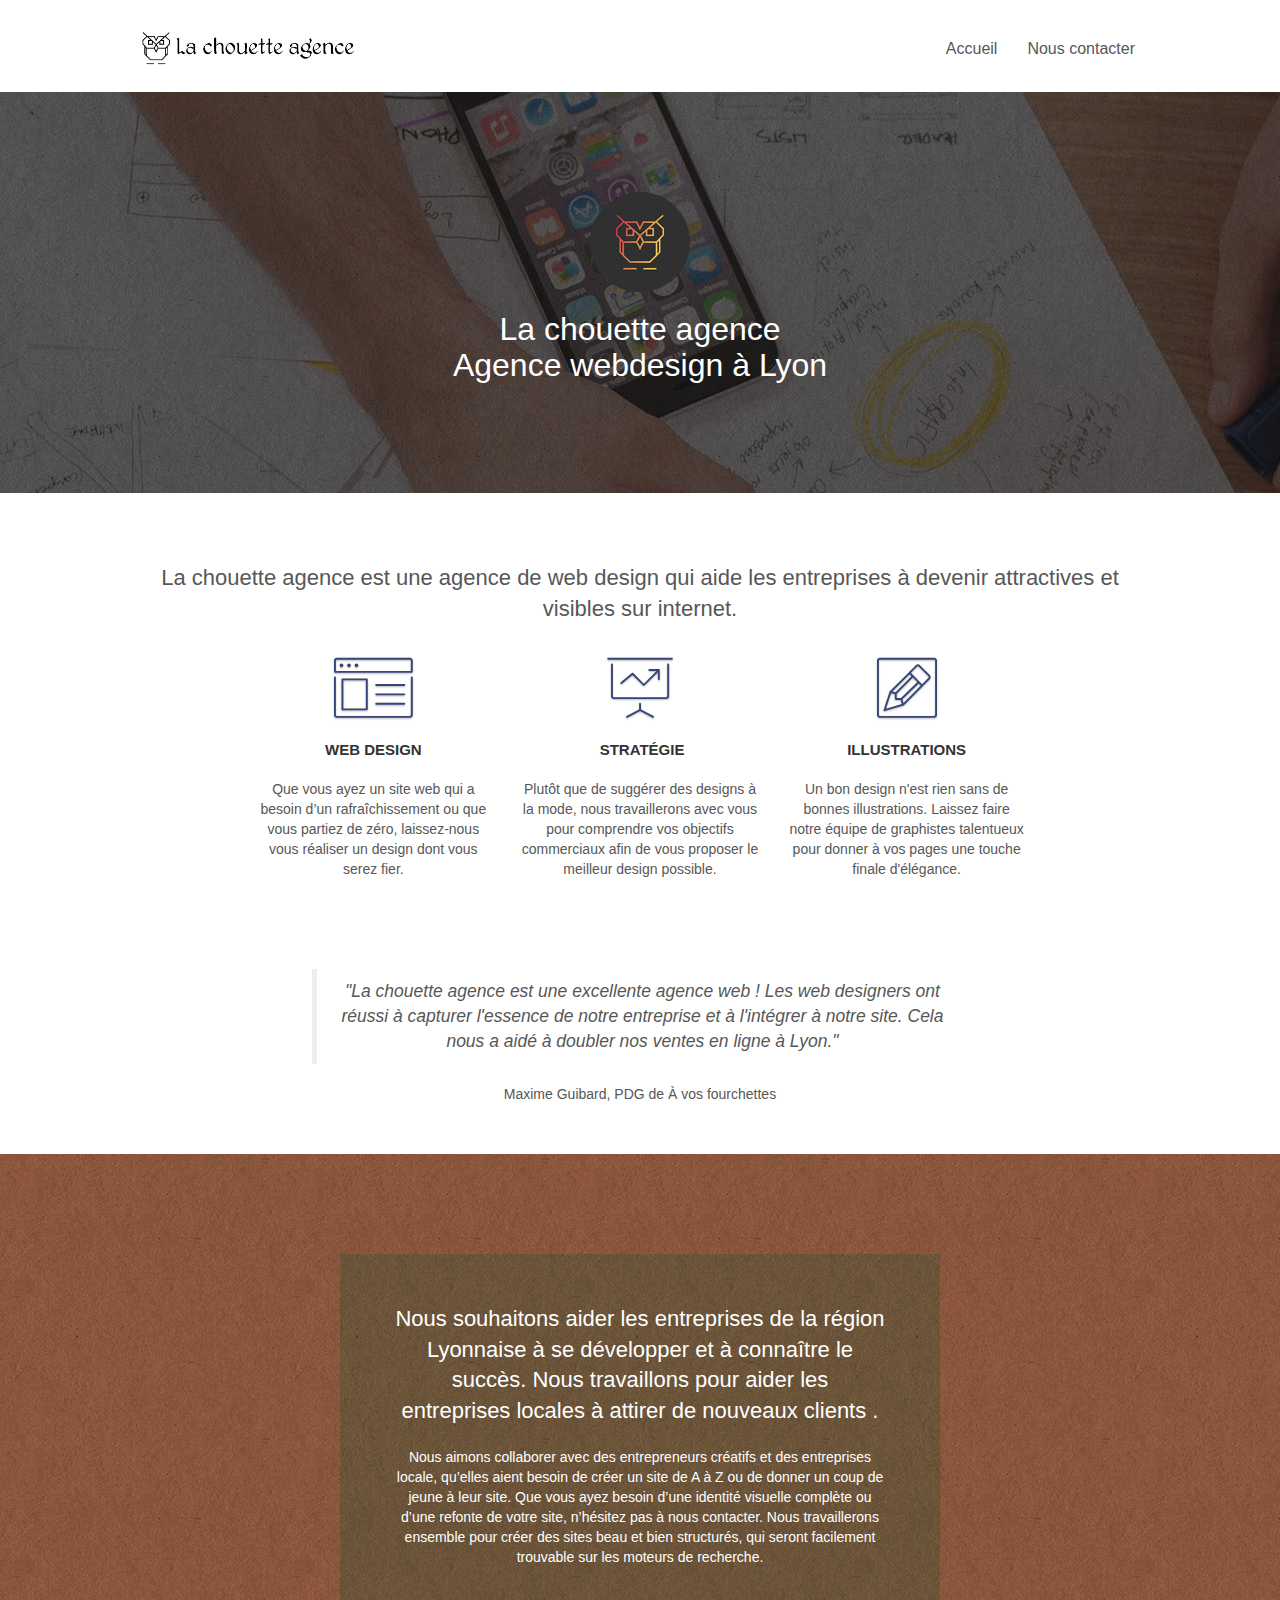
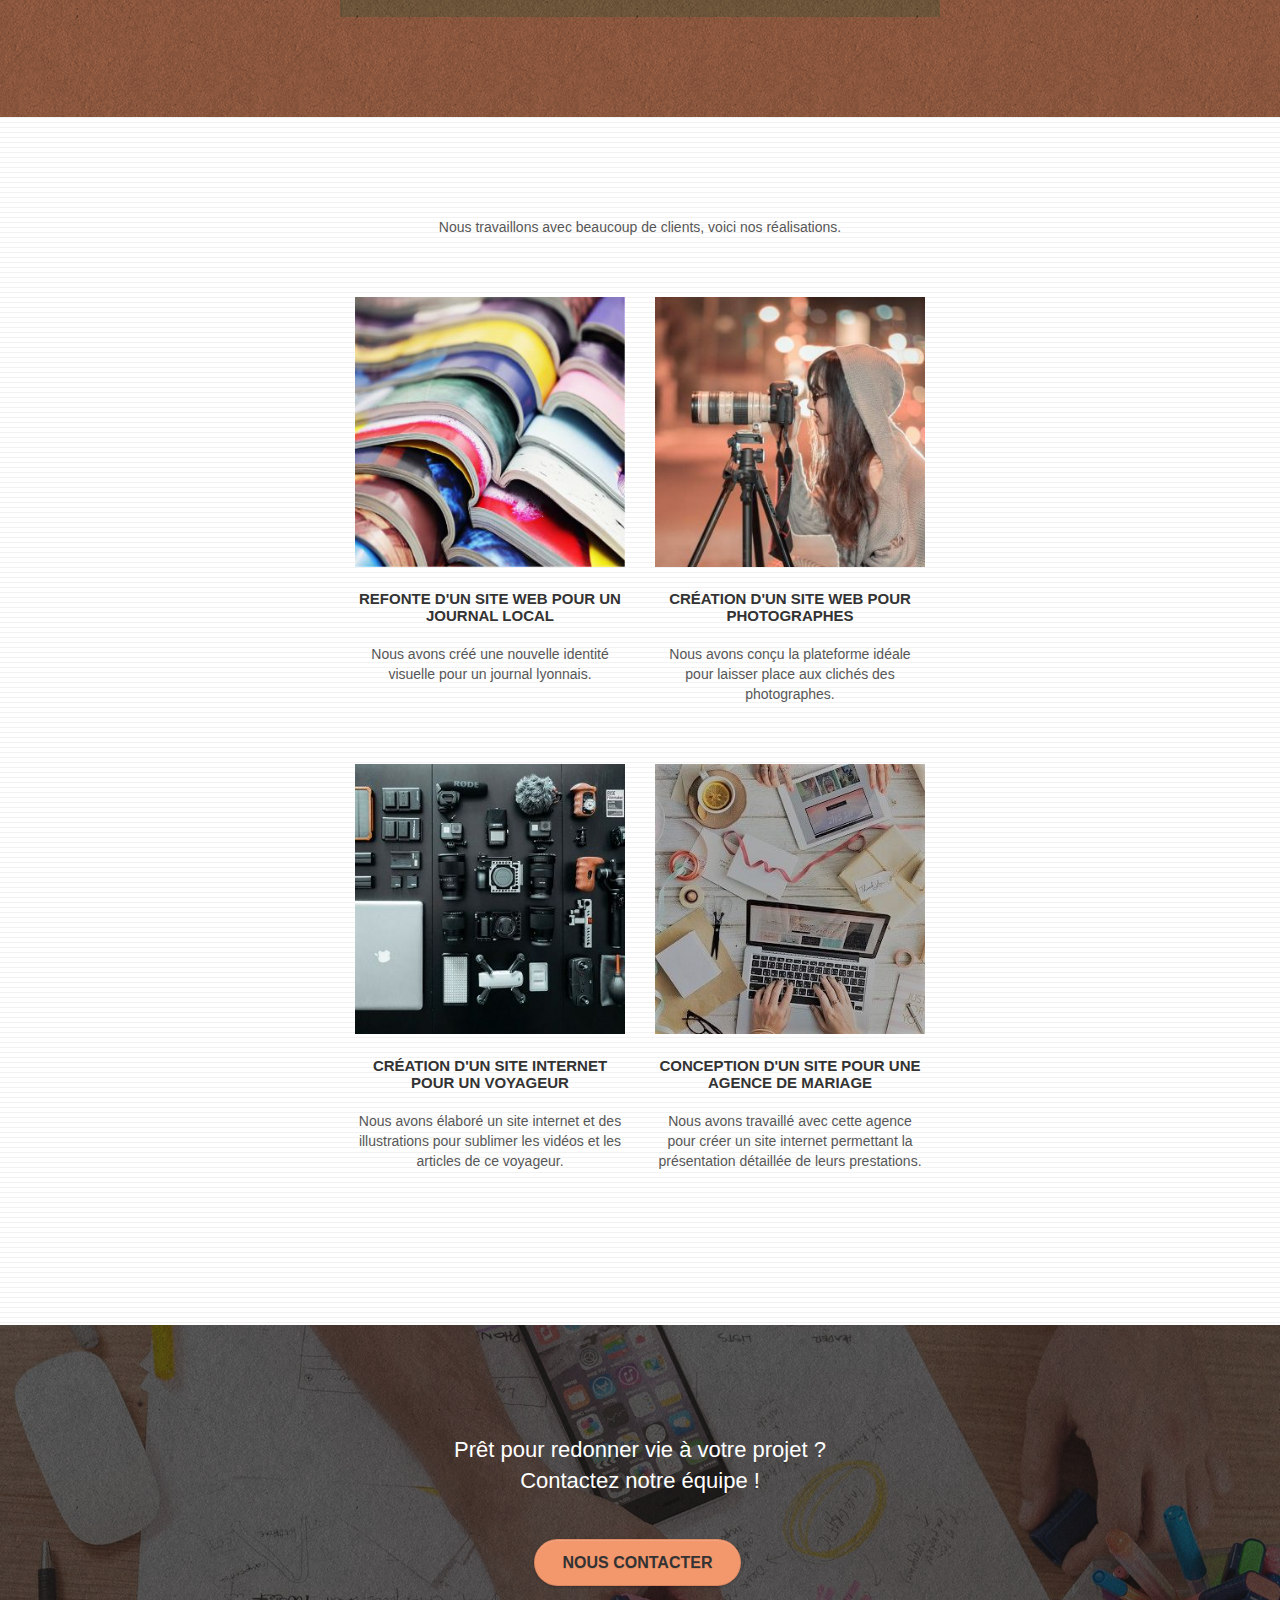
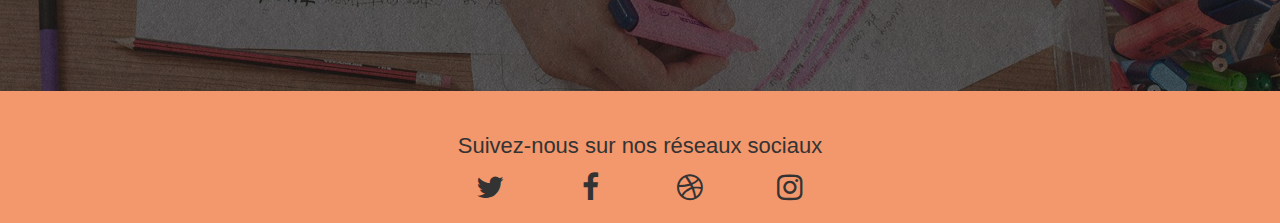
<file: index.html>
<!doctype html>



<html lang="fr-fr">
	<head>
		<meta charset="utf-8">
		<meta name="description" content="La chouette agence est une entreprise de webdesign basé à Lyon qui est spécialisé aussi bien dans la la refonte que la conception de site web. Elle permet également aux entreprises d'améliorer leurs attractivités et leurs visibilités sur internet en améliorant leur référencement Google.">
		<meta name="viewport" content="width=device-width, initial-scale=1.0, viewport-fit=cover">

		<title>La Chouette Agence – Agence webdesign à Lyon</title>
		<link rel="shortcut icon" type="image/png" href="./img/favicon.jpg">
		
		<link rel="stylesheet" type="text/css" href="./css/bootstrap.css">
		<link rel="stylesheet" type="text/css" href="./css/style.css">
		<link rel="stylesheet" type="text/css" href="./css/font-awesome.css">
		<link rel="stylesheet" type="text/css" href="./css/et-line.css">
		
		
		<script src="./js/jquery-2.1.0.js"></script>
		<script src="./js/bootstrap.js"></script>
		<script src="./js/blocs.js"></script>
		<script src="./js/jquery.touchSwipe.js" defer></script>
		<script src="./js/gmaps.js"></script>


		<!-- Analytics -->
		<!-- Analytics END -->
	</head>

	<body>
		<!-- Principal conteneur -->
		<div class="page-container">
				
			<!-- bloc-0: header-->
			<header class="bloc bgc-white l-bloc " id="bloc-0">
				<div class="container bloc-sm">

					<nav class="navbar row">
						<div class="navbar-header">
							<a class="navbar-brand" href="index.html">
								<img src="img/la-chouette-agence.png" alt="Logo de La chouette agence, agence webdesign à Lyon" height="40" />
							</a>
							<button id="nav-toggle" type="button" class="ui-navbar-toggle navbar-toggle" data-toggle="collapse" data-target=".navbar-1">
								<span class="sr-only">Toggle navigation</span>
								<span class="icon-bar"></span>
								<span class="icon-bar"></span>
								<span class="icon-bar"></span>
							</button>
						</div>
						<div class="collapse navbar-collapse navbar-1 special-dropdown-nav">
							<ul class="site-navigation nav navbar-nav">
								<li>
									<a href="index.html">Accueil</a>
								</li>
								<li>
									<a href="nous-contacter.html">Nous contacter</a>
								</li>
							</ul>
						</div>
					</nav>
				</div>
			</header>
			<!-- bloc-0: header END -->

			<main>
				<!-- bloc-1-presentation -->
				<section class="bloc bgc-dark-slate-blue bg-banniere d-bloc bg-t-edge bloc-bg-texture texture-paper b-parallax" id="bloc-1-hero">
					<div class="container bloc-lg">
						<div class="row tight-width-whitespace">
							<div class="col-sm-12">
								<img src="img/logo.png" class="center-block image-resize-mode" width="100" alt="Logo de La chouette agence, agence webdesign à Lyon" />
								<h1 class="text-center hero-bloc-text tc-white ">
									La chouette agence<br/>Agence webdesign à Lyon
								</h1>
							</div>
						</div>
					</div>
				</section>
				<!-- bloc-1-presentation END -->

				<!-- bloc-2-services -->
				<section class="bloc bgc-white l-bloc" id="bloc-2-services">
					<div class="container bloc-md">
						<div class="row">
							<div class="col-sm-12 text-center">
								<h2>La chouette agence est une agence de web design qui aide les entreprises à devenir attractives et visibles sur internet.</h2>
							</div>
						</div>
						<div class="row voffset-lg med-width-whitespace">
							<div class="col-sm-4">
								<div class="text-center">
									<span class="et-icon-browser sm-shadow icon-dark-slate-blue icons icon-lg"></span>
								</div>
								<h3 class="mg-md text-center">
									Web design
								</h3>
								<p class="text-center ">
									Que vous ayez un site web qui a besoin d&rsquo;un rafraîchissement ou que vous partiez de zéro, laissez-nous vous réaliser un design dont vous serez fier.
								</p>
							</div>
							<div class="col-sm-4">
								<div class="text-center">
									<span class="et-icon-presentation sm-shadow icon-dark-slate-blue icons icon-lg"></span>
								</div>
								<h3 class="mg-md text-center">
									&nbsp;Stratégie
								</h3>
								<p class="text-center ">
									Plutôt que de suggérer des designs à la mode, nous travaillerons avec vous pour comprendre vos objectifs commerciaux afin de vous proposer le meilleur design possible.<br>
								</p>
							</div>
							<div class="col-sm-4">
								<div class="text-center">
									<span class="et-icon-edit sm-shadow icon-dark-slate-blue icons icon-lg"></span>
								</div>
								<h3 class="mg-md text-center">
									Illustrations
								</h3>
								<p class="text-center ">
									Un bon design n'est rien sans de bonnes illustrations. Laissez faire notre équipe de graphistes talentueux pour donner à vos pages une touche finale d'élégance.
								</p>
							</div>
						</div>
						<div class="row voffset-lg voffset">
							<div class="col-xs-12 col-md-8 col-md-offset-2 text-center">
								<figure>
									<blockquote>
										<p>"La chouette agence est une excellente agence web ! Les web designers ont réussi à capturer l'essence de notre entreprise et à l'intégrer à notre site. Cela nous a aidé à doubler nos ventes en ligne à Lyon."</p>
									</blockquote>
									<figcaption>Maxime Guibard, PDG de À vos fourchettes</figcaption>
								</figure>
							</div>
						</div>
					</div>
				</section>
				<!-- bloc-2-services END -->

				<!-- bloc-3-what-i-do -->
				<section class="bloc tc-white bgc-atomic-tangerine bg-presentation d-bloc bloc-bg-texture texture-paper b-parallax" id="bloc-3-what-i-do">
					<div class="container bloc-lg">
						<div class="row tight-width-whitespace black-background">
							<div class="col-sm-12">
								<h2 class="mg-md text-center tc-white">
									Nous souhaitons aider les entreprises de la région Lyonnaise à se développer et à connaître le succès. Nous travaillons pour aider les entreprises locales à attirer de nouveaux clients .<br>
								</h2>
								<p class="text-center white">
									Nous aimons collaborer avec des entrepreneurs créatifs et des entreprises locale, qu’elles aient besoin de créer un site de A à Z ou de donner un coup de jeune à leur site. Que vous ayez besoin d’une identité visuelle complète ou d’une refonte de votre site, n’hésitez pas à nous contacter. Nous travaillerons ensemble pour créer des sites beau et bien structurés, qui seront facilement trouvable sur les moteurs de recherche.
								</p>
							</div>
						</div>
					</div>
				</section>
				<!-- bloc-3-what-i-do END -->

				<!-- bloc-4-portfolio -->
				<section class="bloc bgc-white bg-lines-h2-bg bg-repeat l-bloc" id="bloc-4-portfolio">
					<div class="container bloc-lg">
						<div class="row">
							<div class="col-sm-12 text-center">
								<p>Nous travaillons avec beaucoup de clients, voici nos réalisations.</p>
							</div>
						</div>
						<div class="row tight-width-whitespace portfolio-row">
							<div class="col-sm-6">
								<a href="#" data-lightbox="img/1.jpg" data-gallery-id="gallery-1" data-caption="Refonte d'un site web pour un journal local" data-frame="snapshot-lb">
									<img src="img/1.jpg" alt="Refonte d'un site web pour un journal" class="img-responsive portfolio-thumb" />
								</a>
								<h3 class="mg-md text-center">
									Refonte d'un site web pour un journal local
								</h3>
								<p class="text-center">
									Nous avons créé une nouvelle identité visuelle pour un journal lyonnais.
								</p>
							</div>
							<div class="col-sm-6">
								<a href="#" data-lightbox="img/2.jpg" data-gallery-id="gallery-1" data-caption="Création d'un site web pour photographes" data-frame="snapshot-lb">
									<img src="img/2.jpg" class="img-responsive portfolio-thumb" alt="Création d'un site web pour photographes" />
								</a>
								<h3 class="mg-md text-center">
									Création d'un site web pour photographes
								</h3>
								<p class="text-center">
									Nous avons conçu la plateforme idéale pour laisser place aux clichés des photographes.
								</p>
							</div>
						</div>
						<div class="row tight-width-whitespace portfolio-row">
							<div class="col-sm-6">
								<a href="#" data-lightbox="img/3.jpg" data-gallery-id="gallery-1" data-caption="Création d'un site internet pour un voyageur" data-frame="snapshot-lb">
									<img src="img/3.jpg" class="img-responsive portfolio-thumb" alt="Création d'un site web pour voyageur"/>
								</a>
								<h3 class="mg-md text-center">
									Création d'un site internet pour un voyageur
								</h3>
								<p class="text-center">
									Nous avons élaboré un site internet et des illustrations pour sublimer les vidéos et les articles de ce voyageur.
								</p>
							</div>
							<div class="col-sm-6">
								<a href="#" data-lightbox="img/4.jpg" data-gallery-id="gallery-1" data-caption="Conception d'un site pour une agence de mariage" data-frame="snapshot-lb">
									<img src="img/4.jpg" class="img-responsive portfolio-thumb" alt="Création d'un site web pour agence de mariage" />
								</a>
								<h3 class="mg-md text-center">
									Conception d'un site pour une agence de mariage
								</h3>
								<p class="text-center">
									Nous avons travaillé avec cette agence pour créer un site internet permettant la présentation détaillée de leurs prestations.
								</p>
							</div>
						</div>
					</div>
				</section>
				<!-- bloc-4-portfolio END -->

				<!-- bloc-5-cta -->
				<section class="bloc bgc-dark-slate-blue bg-banniere d-bloc bloc-bg-texture texture-paper" id="bloc-5-cta">
					<div class="container bloc-lg">
						<div class="row tight-width-whitespace">
							<div class="col-sm-12">
								<h2 class="mg-md text-center tc-white">
									Prêt pour redonner vie à votre projet ?<br>Contactez notre équipe !
								</h2>
								<div class="col-sm-12 text-center" role="button">
									<a href="nous-contacter.html" class="btn btn-atomic-tangerine btn-clean btn-rd btn-lg cta-hero">Nous contacter</a>
								</div>
							</div>
						</div>
					</div>
				</section>
				<!-- bloc-5-cta END -->
			</main>
			
			<!-- bloc-8 : footer -->
			<footer class="bloc bgc-atomic-tangerine " id="bloc-8">
				<div class="container bloc-sm">
					<div class="row">
						<div class="col-sm-12">
							<h2 class="text-center">
								Suivez-nous sur nos réseaux sociaux<br>
							</h2>
							<div class="row row-no-gutters social">
								<div class="col-sm-3">
									<div class="text-center">
										<span class="fa fa-twitter icon-md"></span>
									</div>
								</div>
								<div class="col-sm-3">
									<div class="text-center">
										<span class="fa fa-facebook icon-md"></span>
									</div>
								</div>
								<div class="col-sm-3">
									<div class="text-center">
										<span class="fa fa-dribbble icon-md"></span>
									</div>
								</div>
								<div class="col-sm-3">
									<div class="text-center">
										<span class="fa fa-instagram icon-md"></span>
									</div>
								</div>
							</div>
						</div>
					</div>
				</div>
			</footer>
			<!-- bloc-8 : footer END -->

			<!-- ScrollToTop Button -->
			<a class="bloc-button btn btn-d scrollToTop" onclick="scrollToTarget('1')" role="button" aria-label="Retour en haut de page">
				<span class="fa fa-chevron-up"></span>
			</a>
			<!-- ScrollToTop Button END-->

		</div>
		<!-- Principal conteneur END -->
	</body>
</html>
</file>
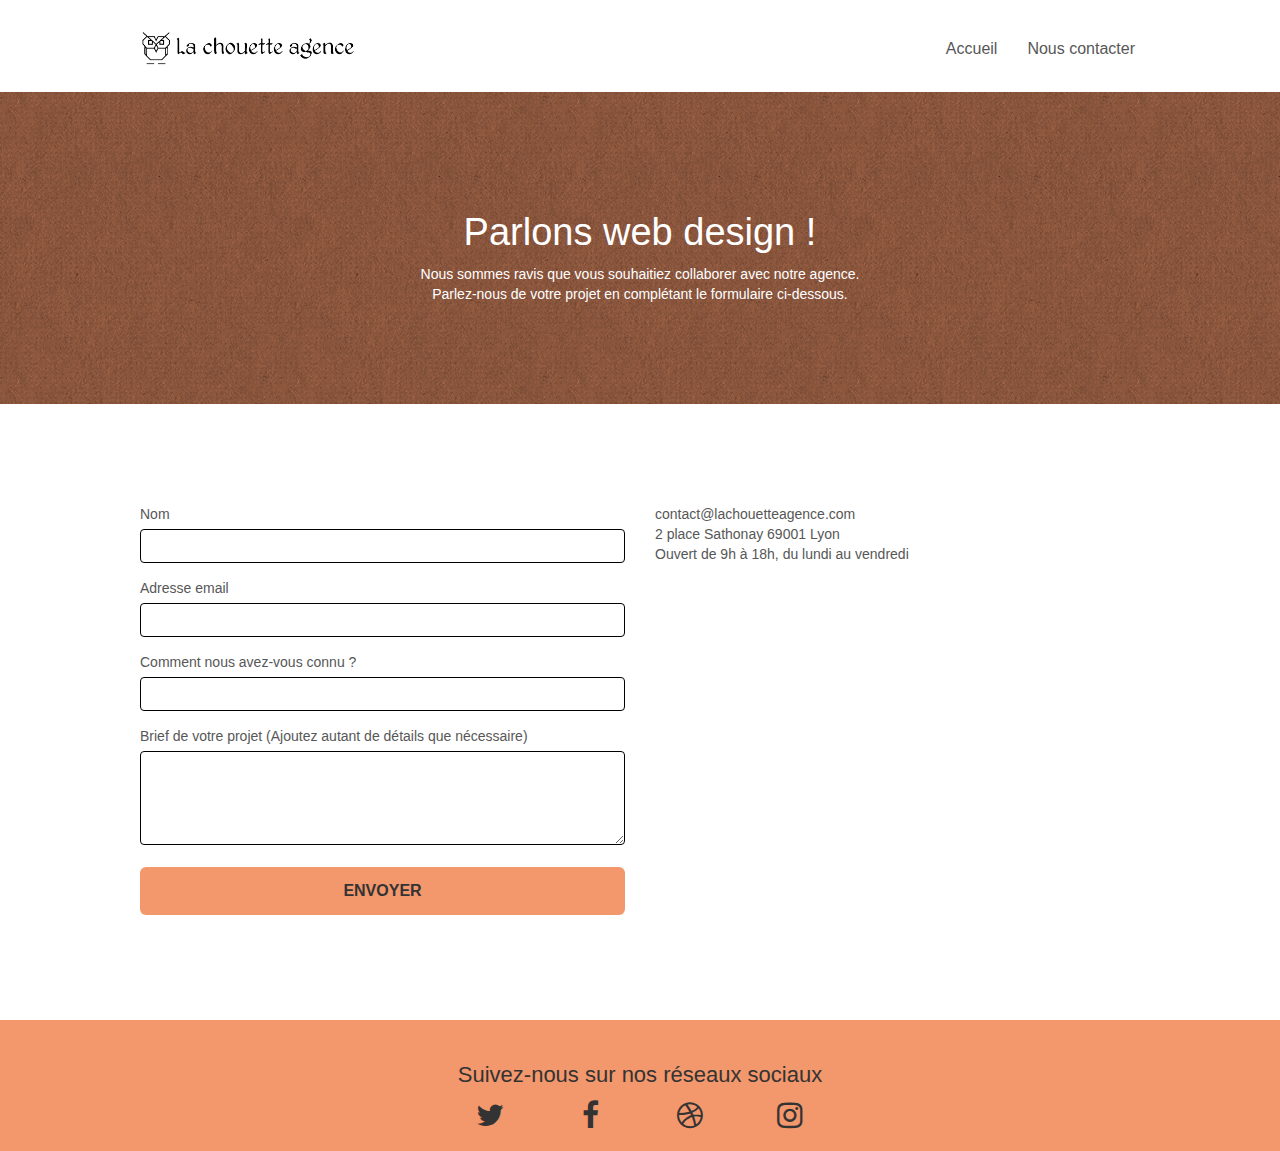
<file: nous-contacter.html>
<!doctype html>



<html lang="fr-fr">
	<head>
		<meta charset="utf-8">
		<meta name="keywords" content="">
		<meta name="description" content="Contacter La chouette agence qui est une entreprise de webdesign basé à Lyon qui est spécialisé aussi bien dans la la refonte que la conception de site web. Elle permet également aux entreprises d'améliorer leurs attractivités et leurs visibilités sur internet en améliorant leur référencement Google.">
		<meta name="viewport" content="width=device-width, initial-scale=1.0, viewport-fit=cover">

		<title>Contacter La Chouette Agence – Agence webdesign à Lyon</title>
		<link rel="shortcut icon" type="image/png" href="./img/favicon.jpg">
		
		<link rel="stylesheet" type="text/css" href="./css/bootstrap.css">
		<link rel="stylesheet" type="text/css" href="./css/style.css">
		<link rel="stylesheet" type="text/css" href="./css/font-awesome.css">
		<link rel="stylesheet" type="text/css" href="./css/et-line.css">
		
		
		<script src="./js/jquery-2.1.0.js"></script>
		<script src="./js/bootstrap.js"></script>
		<script src="./js/blocs.js"></script>
		<script src="./js/jqBootstrapValidation.js"></script>
		<script src="./js/formHandler.js"></script>

		
		<!-- Analytics -->
		<!-- Analytics END -->
	</head>

	<body>
		<!-- Principal conteneur -->
		<div class="page-container">
			
			<!-- bloc-0: header-->
			<header class="bloc bgc-white l-bloc " id="bloc-0">
				<div class="container bloc-sm">

					<nav class="navbar row">
						<div class="navbar-header">
							<a class="navbar-brand" href="index.html">
								<img src="img/la-chouette-agence.png" alt="Logo de La chouette agence, agence webdesign à Lyon" height="40" />
							</a>
							<button id="nav-toggle" type="button" class="ui-navbar-toggle navbar-toggle" data-toggle="collapse" data-target=".navbar-1">
								<span class="sr-only">Toggle navigation</span>
								<span class="icon-bar"></span>
								<span class="icon-bar"></span>
								<span class="icon-bar"></span>
							</button>
						</div>
						<div class="collapse navbar-collapse navbar-1 special-dropdown-nav">
							<ul class="site-navigation nav navbar-nav">
								<li>
									<a href="index.html">Accueil</a>
								</li>
								<li>
									<a href="nous-contacter.html">Nous contacter</a>
								</li>
							</ul>
						</div>
					</nav>
				</div>
			</header>
			<!-- bloc-0: header END -->

			<main>
				<!-- bloc-6 -->
				<section class="bloc bg-dots-bg bg-repeat bgc-atomic-tangerine d-bloc bloc-bg-texture texture-paper" id="bloc-6">
					<div class="container bloc-lg">
						<div class="row">
							<div class="col-sm-12">
								<h1 class="text-center hero-bloc-text tc-white">
									Parlons web design !
								</h1>
								<p class="text-center mg-lg tc-white tight-width-whitespace">
									Nous sommes ravis que vous souhaitiez collaborer avec notre agence.<br>
									Parlez-nous de votre projet en complétant le formulaire ci-dessous.
								</p>
							</div>
						</div>
					</div>
				</section>
				<!-- bloc-6 END -->

				<!-- bloc-7 -->
				<section class="bloc bgc-white l-bloc" id="bloc-7">
					<div class="container bloc-lg">
						<div class="row">
							<div class="col-sm-6">
								<form id="form_1" novalidate>
									<div class="form-group">
										<label for = "name">
											Nom
										</label>
										<input id="name" class="form-control" required />
									</div>
									<div class="form-group">
										<label for = "email">
											Adresse email
										</label>
										<input id="email" class="form-control" type="email" required />
									</div>
									<div class="form-group">
										<label for = "input_504">
											Comment nous avez-vous connu ?
										</label>
										<input class="form-control" type="email" required id="input_504" />
									</div>
									<div class="form-group">
										<label for = "message">
											Brief de votre projet (Ajoutez autant de détails que nécessaire)<br>
										</label>
										<textarea id="message" class="form-control" rows="4" cols="50" required></textarea>
									</div> 
									<button class="bloc-button btn btn-lg btn-block cta-hero btn-atomic-tangerine" type="submit">
										Envoyer
									</button>
								</form>
							</div>
							<div class="col-sm-6">
								<p>
									contact@lachouetteagence.com<br>2 place Sathonay 69001 Lyon<br>Ouvert de 9h à 18h, du lundi au vendredi<br>
								</p>
							</div>
						</div>
					</div>
				</section>
				<!-- bloc-7 END -->
			</main>

			<!-- bloc-8 : footer -->
			<footer class="bloc bgc-atomic-tangerine " id="bloc-8">
				<div class="container bloc-sm">
					<div class="row">
						<div class="col-sm-12">
							<h2 class="text-center">
								Suivez-nous sur nos réseaux sociaux<br>
							</h2>
							<div class="row row-no-gutters social">
								<div class="col-sm-3">
									<div class="text-center">
										<span class="fa fa-twitter icon-md"></span>
									</div>
								</div>
								<div class="col-sm-3">
									<div class="text-center">
										<span class="fa fa-facebook icon-md"></span>
									</div>
								</div>
								<div class="col-sm-3">
									<div class="text-center">
										<span class="fa fa-dribbble icon-md"></span>
									</div>
								</div>
								<div class="col-sm-3">
									<div class="text-center">
										<span class="fa fa-instagram icon-md"></span>
									</div>
								</div>
							</div>
						</div>
					</div>
				</div>
			</footer>
			<!-- bloc-8 : footer END -->

			<!-- ScrollToTop Button -->
			<a class="bloc-button btn btn-d scrollToTop" onclick="scrollToTarget('1')" role="button" aria-label="Retour en haut de page">
				<span class="fa fa-chevron-up"></span>
			</a>
			<!-- ScrollToTop Button END-->

		</div>
		<!-- Principal conteneur END -->
	</body>
</html>
</file>
<file: css/style.css>
/* modification */
body {
    margin: 0;
    padding: 0;
    min-width: 310px;
    background: #FFF;
    overflow-x: hidden;
    -webkit-font-smoothing: antialiased;
    -moz-osx-font-smoothing: grayscale;
}

a,
button {
    transition: all .3s ease-in-out;
    outline: none!important;
}

a:hover {
    text-decoration: none;
    cursor: pointer;
}

#page-loading-blocs-notifaction {
    position: fixed;
    top: 0;
    bottom: 0;
    width: 100%;
    z-index: 100000;
    background: #FFFFFF url("../img/pageload-spinner.gif") no-repeat center center;
}

.bloc {
    width: 100%;
    clear: both;
    background: 50% 50% no-repeat;
    padding: 0 50px;
    -webkit-background-size: cover;
    -moz-background-size: cover;
    -o-background-size: cover;
    background-size: cover;
    position: relative;
}

.bloc .container {
    padding-left: 0;
    padding-right: 0;
}

.bloc-lg {
    padding: 100px 50px;
}

.bloc-md {
    padding: 50px;
}

.bloc-sm {
    padding: 20px 50px;
}

.bg-center,
.bg-l-edge,
.bg-r-edge,
.bg-t-edge,
.bg-b-edge,
.bg-tl-edge,
.bg-bl-edge,
.bg-tr-edge,
.bg-br-edge,
.bg-repeat {
    -webkit-background-size: auto!important;
    -moz-background-size: auto!important;
    -o-background-size: auto!important;
    background-size: auto!important;
}

.bg-repeat {
    background: repeat;
}

.bg-t-edge {
    background: top no-repeat;
}

.bloc-bg-texture::before {
    content: "";
    background-size: 2px 2px;
    position: absolute;
    top: 0;
    bottom: 0;
    left: 0;
    right: 0;
}

.texture-paper::before {
    background: url("../img/texture-paper.png");
    background-size: 280px 280px;
}

.b-parallax {
    background-attachment: fixed;
}

.d-bloc {
    color: rgba(255, 255, 255, .7);
}

.d-bloc button:hover {
    color: rgba(255, 255, 255, .9);
}

.d-bloc .icon-round,
.d-bloc .icon-square,
.d-bloc .icon-rounded,
.d-bloc .icon-semi-rounded-a,
.d-bloc .icon-semi-rounded-b {
    border-color: rgba(255, 255, 255, .9);
}

.d-bloc .divider-h span {
    border-color: rgba(255, 255, 255, .2);
}

.d-bloc .a-btn,
.d-bloc .navbar a,
.d-bloc .navbar-brand,
.d-bloc a .icon-sm,
.d-bloc a .icon-md,
.d-bloc a .icon-lg,
.d-bloc a .icon-xl,
.d-bloc h1 a,
.d-bloc h2 a,
.d-bloc h3 a,
.d-bloc h4 a,
.d-bloc h5 a,
.d-bloc h6 a,
.d-bloc p a {
    color: rgba(255, 255, 255, .6);
}

.d-bloc .a-btn:hover,
.d-bloc .navbar a:hover,
.d-bloc .navbar-brand:hover,
.d-bloc a:hover .icon-sm,
.d-bloc a:hover .icon-md,
.d-bloc a:hover .icon-lg,
.d-bloc a:hover .icon-xl,
.d-bloc h1 a:hover,
.d-bloc h2 a:hover,
.d-bloc h3 a:hover,
.d-bloc h4 a:hover,
.d-bloc h5 a:hover,
.d-bloc h6 a:hover,
.d-bloc p a:hover {
    color: rgba(255, 255, 255, 1);
}

.d-bloc .navbar-toggle .icon-bar {
    background: rgba(255, 255, 255, 1);
}

.d-bloc .btn-wire,
.d-bloc .btn-wire:hover {
    color: rgba(255, 255, 255, 1);
    border-color: rgba(255, 255, 255, 1);
}

.d-bloc .panel {
    color: rgba(0, 0, 0, .5);
}

.d-bloc .panel button:hover {
    color: rgba(0, 0, 0, .7);
}

.d-bloc .panel icon {
    border-color: rgba(0, 0, 0, .7);
}

.d-bloc .panel .divider-h span {
    border-color: rgba(0, 0, 0, .1);
}

.d-bloc .panel .a-btn {
    color: rgba(0, 0, 0, .6);
}

.d-bloc .panel .a-btn:hover {
    color: rgba(0, 0, 0, 1);
}

.d-bloc .panel .btn-wire,
.d-bloc .panel .btn-wire:hover {
    color: rgba(0, 0, 0, .7);
    border-color: rgba(0, 0, 0, .3);
}

.d-bloc .panel,
.l-bloc {
    color: rgba(0, 0, 0, .5);
}

.d-bloc .panel button:hover,
.l-bloc button:hover {
    color: rgba(0, 0, 0, .7);
}

.l-bloc .icon-round,
.l-bloc .icon-square,
.l-bloc .icon-rounded,
.l-bloc .icon-semi-rounded-a,
.l-bloc .icon-semi-rounded-b {
    border-color: rgba(0, 0, 0, .7);
}

.d-bloc .panel .divider-h span,
.l-bloc .divider-h span {
    border-color: rgba(0, 0, 0, .1);
}

.d-bloc .panel .a-btn,
.l-bloc .a-btn,
.l-bloc .navbar a,
.l-bloc .navbar-brand,
.l-bloc a .icon-sm,
.l-bloc a .icon-md,
.l-bloc a .icon-lg,
.l-bloc a .icon-xl,
.l-bloc h1 a,
.l-bloc h2 a,
.l-bloc h3 a,
.l-bloc h4 a,
.l-bloc h5 a,
.l-bloc h6 a,
.l-bloc p a {
    color: rgba(0, 0, 0, .6);
}

.d-bloc .panel .a-btn:hover,
.l-bloc .a-btn:hover,
.l-bloc .navbar a:hover,
.l-bloc .navbar-brand:hover,
.l-bloc a:hover .icon-sm,
.l-bloc a:hover .icon-md,
.l-bloc a:hover .icon-lg,
.l-bloc a:hover .icon-xl,
.l-bloc h1 a:hover,
.l-bloc h2 a:hover,
.l-bloc h3 a:hover,
.l-bloc h4 a:hover,
.l-bloc h5 a:hover,
.l-bloc h6 a:hover,
.l-bloc p a:hover {
    color: rgba(0, 0, 0, 1);
}

.l-bloc .navbar-toggle .icon-bar {
    color: rgba(0, 0, 0, .6);
}

.d-bloc .panel .btn-wire,
.d-bloc .panel .btn-wire:hover,
.l-bloc .btn-wire,
.l-bloc .btn-wire:hover {
    color: rgba(0, 0, 0, .7);
    border-color: rgba(0, 0, 0, .3);
}

.voffset {
    margin-top: 30px;
}

.voffset-lg {
    margin-top: 80px;
}

.row-no-gutters {
    margin-right: 0;
    margin-left: 0;
}

.row.row-no-gutters > [class^="col-"],
.row.row-no-gutters > [class*=" col-"] {
    padding-right: 0;
    padding-left: 0;
}

#bloc-1-hero h1 {
    font-size: 32px;
}

.navbar {
    margin-bottom: 0;
    z-index: 1;
}

.navbar-brand {
    height: auto;
    padding: 3px 15px;
    font-size: 25px;
    font-weight: normal;
    font-weight: 600;
    line-height: 44px;
}

.navbar-brand img {
    max-height: 200px;
    margin: 0 5px 0 0;
    display: inline;
}

.navbar-brand img[src$=svg] {
    min-width: 100px;
}

.nav-center .navbar-brand img {
    margin: 0;
}

.navbar .nav {
    padding-top: 2px;
    margin-right: -16px;
    float: right;
    z-index: 1;
}

.nav > li {
    float: left;
    margin-top: 4px;
    font-size: 16px;
}

.navbar-nav .open .dropdown-menu > li > a {
    text-align: inherit;
}

.nav > li a:hover,
.nav > li a:focus {
    background: transparent;
}

.navbar-toggle {
    margin: 10px 10px 0 0;
    border: 0px;
}

.navbar-toggle:hover {
    background: transparent!important;
}

.navbar-toggle .icon-bar {
    background-color: rgba(0, 0, 0, .5);
    width: 26px;
}

.nav-invert .navbar .nav {
    float: left;
}

.nav-invert .navbar-header,
.nav-invert .navbar-brand {
    float: right;
    position: relative;
    z-index: 2;
}

.nav > li > .dropdown a {
    background: none!important;
    display: block;
    padding: 14px 15px;
}

nav .caret {
    margin: 0 5px;
}

.dropdown-menu .dropdown-menu {
    top: -8px;
    left: 100%;
}

.dropdown-menu .dropmenu-flow-right {
    top: 100%;
    left: 0;
    margin-left: -1px;
    border-top-left-radius: 0;
    border-top-right-radius: 0;
}

.dropdown-menu .dropdown span {
    border: 4px solid black;
    border-top-color: transparent;
    border-right-color: transparent;
    border-bottom-color: transparent;
    margin: 6px -5px 0 0!important;
    float: right;
}

.mg-md {
    margin-top: 10px;
    margin-bottom: 20px;
}

.mg-lg {
    margin-top: 10px;
    margin-bottom: 40px;
}

.btn {
    margin: 0 5px 5px 0;
}

.btn.pull-right {
    margin: 0 0 5px 5px;
}

/* modification */
.btn-d,
.btn-d:hover,
.btn-d:focus {
    color: #FFF;
    background: #FFFFFF;
    border: solid 2px #333333;
}

button {
    outline: none!important;
}

.btn-rd {
    border-radius: 40px;
}

.btn-clean {
    border: 1px solid rgba(0, 0, 0, .08);
    border-bottom-color: rgba(0, 0, 0, .1);
    text-shadow: 0 1px 0 rgba(0, 0, 1, .1);
    box-shadow: 0 1px 3px rgba(0, 0, 1, .25), inset 0 1px 0 0 rgba(255, 255, 255, .15);
}

.icon-md {
    font-size: 30px!important;
}

.icon-lg {
    font-size: 60px!important;
}

.sm-shadow {
    text-shadow: 0 1px 2px rgba(0, 0, 0, .3);
}

.panel-sq,
.panel-sq .panel-heading,
.panel-sq .panel-footer {
    border-radius: 0;
}

.panel-rd {
    border-radius: 30px;
}

.panel-rd .panel-heading {
    border-radius: 29px 29px 0 0;
}

.panel-rd .panel-footer {
    border-radius: 0 0 29px 29px;
}

/* modification */
.form-control {
    border-color: rgba(0, 0, 0, 1);
    box-shadow: none;
}

.scrollToTop {
    width: 40px;
    height: 40px;
    position: fixed;
    bottom: 20px;
    right: 20px;
    opacity: 0;
    z-index: 500;
    transition: all .3s ease-in-out;
}

.scrollToTop span {
    margin-top: 6px;
}

.showScrollTop {
    font-size: 14px;
    opacity: 1;
}

a[data-lightbox] {
    position: relative;
    display: block;
    text-align: center;
}

a[data-lightbox]:hover::before {
    content: "+";
    font-family: "HelveticaNeue-Light", "Helvetica Neue Light", "Helvetica Neue", Helvetica, Arial;
    font-size: 32px;
    width: 50px;
    height: 50px;
    margin-left: -25px;
    border-radius: 50%;
    background: rgba(0, 0, 0, .6);
    color: #FFF;
    font-weight: 100;
    z-index: 1;
    position: absolute;
    top: 50%;
    transform: translateY(-50%);
    -webkit-transform: translateY(-50%);
}

a[data-lightbox]:hover img {
    opacity: 0.6;
    -webkit-animation-fill-mode: none;
    animation-fill-mode: none;
}

#lightbox-modal {
    display: flex;
    align-items: center;
}

#lightbox-modal .modal-dialog {
    width: 90%;
    max-width: 900px;
    margin: 0 auto 0;
}

#lightbox-modal .modal-dialog img {
    max-height: 90vh;
    margin: 0 auto;
}

.lightbox-caption {
    padding: 20px;
    color: #FFF;
    background: rgba(0, 0, 0, .5);
    position: absolute;
    left: 15px;
    right: 15px;
    bottom: 5px;
}

.close-lightbox {
    color: #FFF;
    font-size: 30px;
    position: absolute;
    top: 20px;
    right: 20px;
    z-index: 20;
    background: rgba(0, 0, 0, .5);
    border: none;
    line-height: 30px;
    padding: 0 9px 5px;
    opacity: 0.3;
}

.close-lightbox:hover,
.next-lightbox:hover,
.prev-lightbox:hover {
    opacity: 1.0;
    color: #FFF;
}

.next-lightbox,
.prev-lightbox {
    font-size: 20px;
    color: rgba(255, 255, 255, .9);
    background: rgba(0, 0, 0, .5);
    transition: all .2s ease-in-out;
    position: absolute;
    top: 45%;
    z-index: 1;
    opacity: 0.4;
}

.next-lightbox {
    padding: 6px 8px 1px 13px;
    right: 25px;
}

.prev-lightbox {
    padding: 6px 13px 1px 10px;
    left: 25px;
}

.snapshot-lb .modal-body {
    padding-bottom: 45px;
}

.snapshot-lb .lightbox-caption {
    padding: 0;
    color: rgba(0, 0, 0, .5);
    background: none;
}

h1,
h2,
h3,
h4,
h5,
h6,
p,
label,
.btn,
a {
    font-family: "helvetica";
    font-weight: 400;
    color: #575757!important;
}

.container {
    max-width: 1000px;
}

.hero-bloc-text {
    font-size: 38px;
}

.hero-bloc-text-sub {
    font-size: 36px;
}

.statement-bloc-text {
    line-height: 26px;
    font-style: italic;
    font-size: 20px;
    text-align: center;
    font-weight: lighter;
    max-width: 520px;
    margin: auto auto auto auto;
}

/* modification */
p {
    font-size: 1em;
}

.tight-width-whitespace {
    max-width: 600px;
    margin: auto auto auto auto;
}

.h1 {
    font-size: 20px;
    font-family: "Open Sans";
}

.cta-hero {
    margin-top: 22px;
    color: #FFFFFF!important;
    text-transform: uppercase;
    padding: 12px 28px 12px 28px;
    font-size: 16px;
    font-weight: 700;
}

.social {
    max-width: 400px;
    margin: auto auto auto auto;
}

h2 {
    font-size: 22px;
    line-height: 1.4em;
}

h3 {
    font-size: 15px;
    text-transform: uppercase;
    font-weight: 700;
    color: #333333!important;
}

.med-width-whitespace {
    max-width: 800px;
    margin: auto auto auto auto;
    box-shadow: 0px 0px 0px #000000;
}

h1 {
    color: #333333!important;
}

h4 {
    color: #333333!important;
}

.icons {
    margin-bottom: 14px;
    margin-top: 24px;
}

.white {
    color: #FFFFFF!important;
}

.portfolio-thumb {
    margin-bottom: 24px;
    /* modification */ margin-left: auto;
    /* modification */ margin-right: auto;
}

.portfolio-row {
    margin-bottom: 44px;
    margin-top: 50px;
}

.avatar {
    box-shadow: 0px 4px 9px rgba(0, 0, 0, 0.3);
}

.black-background {
    background-color: rgba(165, 147, 99, 0.7);
    padding: 40px 40px 40px 40px;
}

.bold-link {
    font-weight: 900;
    text-decoration: underline!important;
}

.bgc-white {
    background-color: #FFFFFF;
}

.bgc-dark-slate-blue {
    background-color: #364577;
}

.bgc-atomic-tangerine {
    background-color: #F3976C;
}

/* modification */
.tc-white {
    color: #FFFFFF!important;
}

/* modification */
.btn-atomic-tangerine {
    background: #F3976C;
    color: #333333!important;
}

/* modification */
.btn-atomic-tangerine:hover {
    background: #CB4C11!important;
    color: #FFF!important;
    /*color: #FFFFFF!important;*/
}

.ltc-white {
    color: #FFFFFF!important;
}

.ltc-white:hover {
    color: #cccccc!important;
}

.ltc-atomic-tangerine {
    color: #F3976C!important;
}

.ltc-atomic-tangerine:hover {
    color: #c27956!important;
}

.icon-dark-slate-blue {
    color: #364577!important;
    border-color: #364577!important;
}

.bg-dots-bg {
    background-image: url("../img/dots-bg.png");
}

.bg-lines-h2-bg {
    background-image: url("../img/lines-h2-bg.png");
}

.bg-banniere {
    background-image: url("../img/la-chouette-agence-banniere.jpg");
}

.bg-presentation {
    background-image: url("../img/image-de-presentation.jpg");
}

/* modification */
nav ul li{
    border-radius: 16px;
    transition: all 300ms ease-in-out;
}
nav ul li:hover,
nav ul li:focus{
    background-color: #CB4C11;
}
nav ul li a{
    transition: all 300ms ease-in-out;
}
nav ul li:hover a,
nav ul li:focus a{
    color: #FFF!important;
}

/* modification */
#bloc-5-cta{
    padding-left: 20px;
    padding-right: 20px;
}

/* modification */
blockquote{
    font-style: italic;
}

/* modification */
figcaption{
    color: #575757;
}

/* modification */
#bloc-8 h2{
    color:#333333!important;
}

@media (min-width: 768px) {
    .site-navigation {
        position: absolute;
        top: 50%;
        right: 20px;
        transform: translate(0, -50%);
        -webkit-transform: translateY(-50%);
    }
    .nav > li .dropdown-menu a,
    .nav > li .dropdown-menu a:hover {
        color: #484848;
    }
    .nav-invert .site-navigation {
        left: 0;
        right: 0;
    }
    .nav-center {
        text-align: center;
    }
    .nav-center .navbar-header {
        width: 100%;
    }
    .nav-center .navbar-header,
    .nav-center .navbar-brand,
    .nav-center .nav > li {
        float: none;
        display: inline-block;
    }
    .nav-center .site-navigation {
        position: relative;
        width: 100%;
        right: 0;
        margin-right: 0px;
        margin-top: 20px;
    }
    .nav-center.mini-nav .navbar-toggle {
        float: none;
        margin: 10px auto 0;
    }
}

@media (max-width: 1024px) {
    .bloc {
        padding-left: 20px;
        padding-right: 20px;
    }
    .bloc.full-width-bloc,
    .bloc-tile-2.full-width-bloc .container,
    .bloc-tile-3.full-width-bloc .container,
    .bloc-tile-4.full-width-bloc .container {
        padding-left: 0;
        padding-right: 0;
    }
}

@media (max-width: 992px) and (min-width: 768px) {
    .navbar .nav {
        max-width: 80%
    }
    .nav-center.navbar .nav {
        max-width: 100%
    }
}

/* modification */
@media only screen and (min-width: 768px) and (max-width: 1024px) and (orientation: landscape) {
    .b-parallax {
        background-attachment: scroll;
    }
}

/* modification */
@media only screen and (min-width: 1024px) and (max-width: 1366px) and (-webkit-min-device-pixel-ratio: 1.5) {
    .b-parallax {
        background-attachment: scroll;
    }
}

@media (max-width: 991px) {
    .container {
        width: 100%;
    }
    .b-parallax {
        background-attachment: scroll;
    }
    .page-container,
    #hero-bloc {
        overflow-x: hidden;
        position: relative;
    }

    /* modification */
    /*.bloc {
        padding-left: constant(safe-area-inset-left);
        padding-right: constant(safe-area-inset-right);
    }*/

    .bloc-group,
    .bloc-group .bloc {
        display: block;
        width: 100%;
    }

    /* modification */
    .bloc-fill-screen .fill-bloc-top-edge,
    .bloc-fill-screen .fill-bloc-bottom-edge {
        padding: 0 20px;
        /*padding-left: constant(safe-area-inset-left);
        padding-right: constant(safe-area-inset-right);*/
    }
}

@media (max-width: 767px) {
    .page-container {
        overflow-x: hidden;
        position: relative;
    }
    h1,
    h2,
    h3,
    h4,
    h5,
    h6,
    p,
    #disqus_thread {
        padding-left: 10px!important;
        padding-right: 10px!important;
    }
    .b-parallax {
        background-attachment: scroll;
    }
    .navbar .nav {
        padding-top: 0;
        border-top: 1px solid rgba(0, 0, 0, .2);
        float: none!important;
    }
    .navbar.row {
        margin-left: 0;
        margin-right: 0;
    }
    .site-navigation {
        position: inherit;
        transform: none;
        -webkit-transform: none;
        -ms-transform: none;
    }
    .nav > li {
        margin-top: 0;
        border-bottom: 1px solid rgba(0, 0, 0, .1);
        background: rgba(0, 0, 0, .05);
        text-align: left;
        padding-left: 15px;
        width: 100%;
    }
    /* modification */
    /*.nav > li:hover {
        background: rgba(0, 0, 0, .08);
    }*/
    .dropdown .dropdown a .caret {
        float: none;
        margin: 5px 0 0 10px!important;
        border: 4px solid black;
        border-bottom-color: transparent;
        border-right-color: transparent;
        border-left-color: transparent;
    }
    #hero-bloc .navbar .nav {
        background: rgba(0, 0, 0, .8);
    }
    #hero-bloc .navbar .nav a {
        color: rgba(255, 255, 255, .6);
    }
    .hero {
        padding: 50px 0;
    }
    .hero-nav {
        left: -1px;
        right: -1px;
    }
    .navbar-collapse {
        padding: 0;
        overflow-x: hidden;
        -webkit-box-shadow: none;
        box-shadow: none;
    }
    .navbar-brand img {
        max-height: 40px;
        width: auto;
    }
    .nav-invert .navbar-header {
        float: none;
        width: 100%;
    }
    .nav-invert .navbar-toggle {
        float: left;
        margin-left: 10px;
    }
    .bloc {
        padding-left: 0;
        padding-right: 0;
    }
    .bloc-xxl,
    .bloc-xl,
    .bloc-lg {
        padding: 40px 0;
    }
    .bloc-sm,
    .bloc-md {
        padding-left: 0;
        padding-right: 0;
    }
    .bloc-tile-2 .container,
    .bloc-tile-3 .container,
    .bloc-tile-4 .container,
    .bloc-fill-screen .fill-bloc-top-edge,
    .bloc-fill-screen .fill-bloc-bottom-edge {
        padding-left: 0;
        padding-right: 0;
    }
    .a-block {
        padding: 0 10px;
    }
    .btn-dwn {
        display: none;
    }
    .voffset {
        margin-top: 5px;
    }
    .voffset-md {
        margin-top: 20px;
    }
    .voffset-lg {
        margin-top: 30px;
    }
    form {
        padding: 5px;
    }
    .close-lightbox {
        display: inline-block;
    }
    .blocsapp-device-iphone5 {
        background-size: 216px 425px;
        padding-top: 60px;
        width: 216px;
        height: 425px;
    }
    .blocsapp-device-iphone5 img {
        width: 180px;
        height: 320px;
    }
}

@media (max-width: 400px) {
    .bloc {
        padding-left: 0;
        padding-right: 0;
    }
}

@media (max-width: 767px) {
    .bloc-mob-center-text {
        text-align: center;
    }

    /* modification */
    .black-background{
        padding: 40px 10px;
    }
}
</file>
<file: css/et-line.css>
@font-face {
    font-family: et-line;
    src: url(../fonts/et-line/et-line.eot);
    src: url(../fonts/et-line/et-line.eot?#iefix) format('embedded-opentype'), url(../fonts/et-line/et-line.woff) format('woff'), url(../fonts/et-line/et-line.ttf) format('truetype'), url(../fonts/et-line/et-line.svg#et-line) format('svg');
    font-weight: 400;
    font-style: normal
}

/* modification */
.et-icon-adjustments,
.et-icon-alarmclock,
.et-icon-anchor,
.et-icon-aperture,
.et-icon-attachment,
.et-icon-bargraph,
.et-icon-basket,
.et-icon-beaker,
.et-icon-bike,
.et-icon-book-open,
.et-icon-briefcase,
.et-icon-browser,
.et-icon-calendar,
.et-icon-camera,
.et-icon-caution,
.et-icon-chat,
.et-icon-circle-compass,
.et-icon-clipboard,
.et-icon-clock,
.et-icon-cloud,
.et-icon-compass,
.et-icon-desktop,
.et-icon-dial,
.et-icon-document,
.et-icon-documents,
.et-icon-download,
.et-icon-dribbble,
.et-icon-edit,
.et-icon-envelope,
.et-icon-expand,
.et-icon-facebook,
.et-icon-flag,
.et-icon-focus,
.et-icon-gears,
.et-icon-genius,
.et-icon-gift,
.et-icon-global,
.et-icon-globe,
.et-icon-googleplus,
.et-icon-grid,
.et-icon-happy,
.et-icon-hazardous,
.et-icon-heart,
.et-icon-hotairballoon,
.et-icon-hourglass,
.et-icon-key,
.et-icon-laptop,
.et-icon-layers,
.et-icon-lifesaver,
.et-icon-lightbulb,
.et-icon-linegraph,
.et-icon-linkedin,
.et-icon-lock,
.et-icon-magnifying-glass,
.et-icon-map,
.et-icon-map-pin,
.et-icon-megaphone,
.et-icon-mic,
.et-icon-mobile,
.et-icon-newspaper,
.et-icon-notebook,
.et-icon-paintbrush,
.et-icon-paperclip,
.et-icon-pencil,
.et-icon-phone,
.et-icon-picture,
.et-icon-pictures,
.et-icon-piechart,
.et-icon-presentation,
.et-icon-pricetags,
.et-icon-printer,
.et-icon-profile-female,
.et-icon-profile-male,
.et-icon-puzzle,
.et-icon-quote,
.et-icon-recycle,
.et-icon-refresh,
.et-icon-ribbon,
.et-icon-rss,
.et-icon-sad,
.et-icon-scissors,
.et-icon-scope,
.et-icon-search,
.et-icon-shield,
.et-icon-speedometer,
.et-icon-strategy,
.et-icon-streetsign,
.et-icon-tablet,
.et-icon-target,
.et-icon-telescope,
.et-icon-toolbox,
.et-icon-tools,
.et-icon-tools-2,
.et-icon-trophy,
.et-icon-tumblr,
.et-icon-twitter,
.et-icon-upload,
.et-icon-video,
.et-icon-wallet,
.et-icon-wine {
    font-family: et-line;
    /*speak: none;*/
    font-style: normal;
    font-weight: 400;
    font-variant: normal;
    text-transform: none;
    line-height: 1;
    -webkit-font-smoothing: antialiased;
    -moz-osx-font-smoothing: grayscale;
    display: inline-block
}

.et-icon-mobile:before {
    content: "\e000"
}

.et-icon-laptop:before {
    content: "\e001"
}

.et-icon-desktop:before {
    content: "\e002"
}

.et-icon-tablet:before {
    content: "\e003"
}

.et-icon-phone:before {
    content: "\e004"
}

.et-icon-document:before {
    content: "\e005"
}

.et-icon-documents:before {
    content: "\e006"
}

.et-icon-search:before {
    content: "\e007"
}

.et-icon-clipboard:before {
    content: "\e008"
}

.et-icon-newspaper:before {
    content: "\e009"
}

.et-icon-notebook:before {
    content: "\e00a"
}

.et-icon-book-open:before {
    content: "\e00b"
}

.et-icon-browser:before {
    content: "\e00c"
}

.et-icon-calendar:before {
    content: "\e00d"
}

.et-icon-presentation:before {
    content: "\e00e"
}

.et-icon-picture:before {
    content: "\e00f"
}

.et-icon-pictures:before {
    content: "\e010"
}

.et-icon-video:before {
    content: "\e011"
}

.et-icon-camera:before {
    content: "\e012"
}

.et-icon-printer:before {
    content: "\e013"
}

.et-icon-toolbox:before {
    content: "\e014"
}

.et-icon-briefcase:before {
    content: "\e015"
}

.et-icon-wallet:before {
    content: "\e016"
}

.et-icon-gift:before {
    content: "\e017"
}

.et-icon-bargraph:before {
    content: "\e018"
}

.et-icon-grid:before {
    content: "\e019"
}

.et-icon-expand:before {
    content: "\e01a"
}

.et-icon-focus:before {
    content: "\e01b"
}

.et-icon-edit:before {
    content: "\e01c"
}

.et-icon-adjustments:before {
    content: "\e01d"
}

.et-icon-ribbon:before {
    content: "\e01e"
}

.et-icon-hourglass:before {
    content: "\e01f"
}

.et-icon-lock:before {
    content: "\e020"
}

.et-icon-megaphone:before {
    content: "\e021"
}

.et-icon-shield:before {
    content: "\e022"
}

.et-icon-trophy:before {
    content: "\e023"
}

.et-icon-flag:before {
    content: "\e024"
}

.et-icon-map:before {
    content: "\e025"
}

.et-icon-puzzle:before {
    content: "\e026"
}

.et-icon-basket:before {
    content: "\e027"
}

.et-icon-envelope:before {
    content: "\e028"
}

.et-icon-streetsign:before {
    content: "\e029"
}

.et-icon-telescope:before {
    content: "\e02a"
}

.et-icon-gears:before {
    content: "\e02b"
}

.et-icon-key:before {
    content: "\e02c"
}

.et-icon-paperclip:before {
    content: "\e02d"
}

.et-icon-attachment:before {
    content: "\e02e"
}

.et-icon-pricetags:before {
    content: "\e02f"
}

.et-icon-lightbulb:before {
    content: "\e030"
}

.et-icon-layers:before {
    content: "\e031"
}

.et-icon-pencil:before {
    content: "\e032"
}

.et-icon-tools:before {
    content: "\e033"
}

.et-icon-tools-2:before {
    content: "\e034"
}

.et-icon-scissors:before {
    content: "\e035"
}

.et-icon-paintbrush:before {
    content: "\e036"
}

.et-icon-magnifying-glass:before {
    content: "\e037"
}

.et-icon-circle-compass:before {
    content: "\e038"
}

.et-icon-linegraph:before {
    content: "\e039"
}

.et-icon-mic:before {
    content: "\e03a"
}

.et-icon-strategy:before {
    content: "\e03b"
}

.et-icon-beaker:before {
    content: "\e03c"
}

.et-icon-caution:before {
    content: "\e03d"
}

.et-icon-recycle:before {
    content: "\e03e"
}

.et-icon-anchor:before {
    content: "\e03f"
}

.et-icon-profile-male:before {
    content: "\e040"
}

.et-icon-profile-female:before {
    content: "\e041"
}

.et-icon-bike:before {
    content: "\e042"
}

.et-icon-wine:before {
    content: "\e043"
}

.et-icon-hotairballoon:before {
    content: "\e044"
}

.et-icon-globe:before {
    content: "\e045"
}

.et-icon-genius:before {
    content: "\e046"
}

.et-icon-map-pin:before {
    content: "\e047"
}

.et-icon-dial:before {
    content: "\e048"
}

.et-icon-chat:before {
    content: "\e049"
}

.et-icon-heart:before {
    content: "\e04a"
}

.et-icon-cloud:before {
    content: "\e04b"
}

.et-icon-upload:before {
    content: "\e04c"
}

.et-icon-download:before {
    content: "\e04d"
}

.et-icon-target:before {
    content: "\e04e"
}

.et-icon-hazardous:before {
    content: "\e04f"
}

.et-icon-piechart:before {
    content: "\e050"
}

.et-icon-speedometer:before {
    content: "\e051"
}

.et-icon-global:before {
    content: "\e052"
}

.et-icon-compass:before {
    content: "\e053"
}

.et-icon-lifesaver:before {
    content: "\e054"
}

.et-icon-clock:before {
    content: "\e055"
}

.et-icon-aperture:before {
    content: "\e056"
}

.et-icon-quote:before {
    content: "\e057"
}

.et-icon-scope:before {
    content: "\e058"
}

.et-icon-alarmclock:before {
    content: "\e059"
}

.et-icon-refresh:before {
    content: "\e05a"
}

.et-icon-happy:before {
    content: "\e05b"
}

.et-icon-sad:before {
    content: "\e05c"
}

.et-icon-facebook:before {
    content: "\e05d"
}

.et-icon-twitter:before {
    content: "\e05e"
}

.et-icon-googleplus:before {
    content: "\e05f"
}

.et-icon-rss:before {
    content: "\e060"
}

.et-icon-tumblr:before {
    content: "\e061"
}

.et-icon-linkedin:before {
    content: "\e062"
}

.et-icon-dribbble:before {
    content: "\e063"
}
</file>
